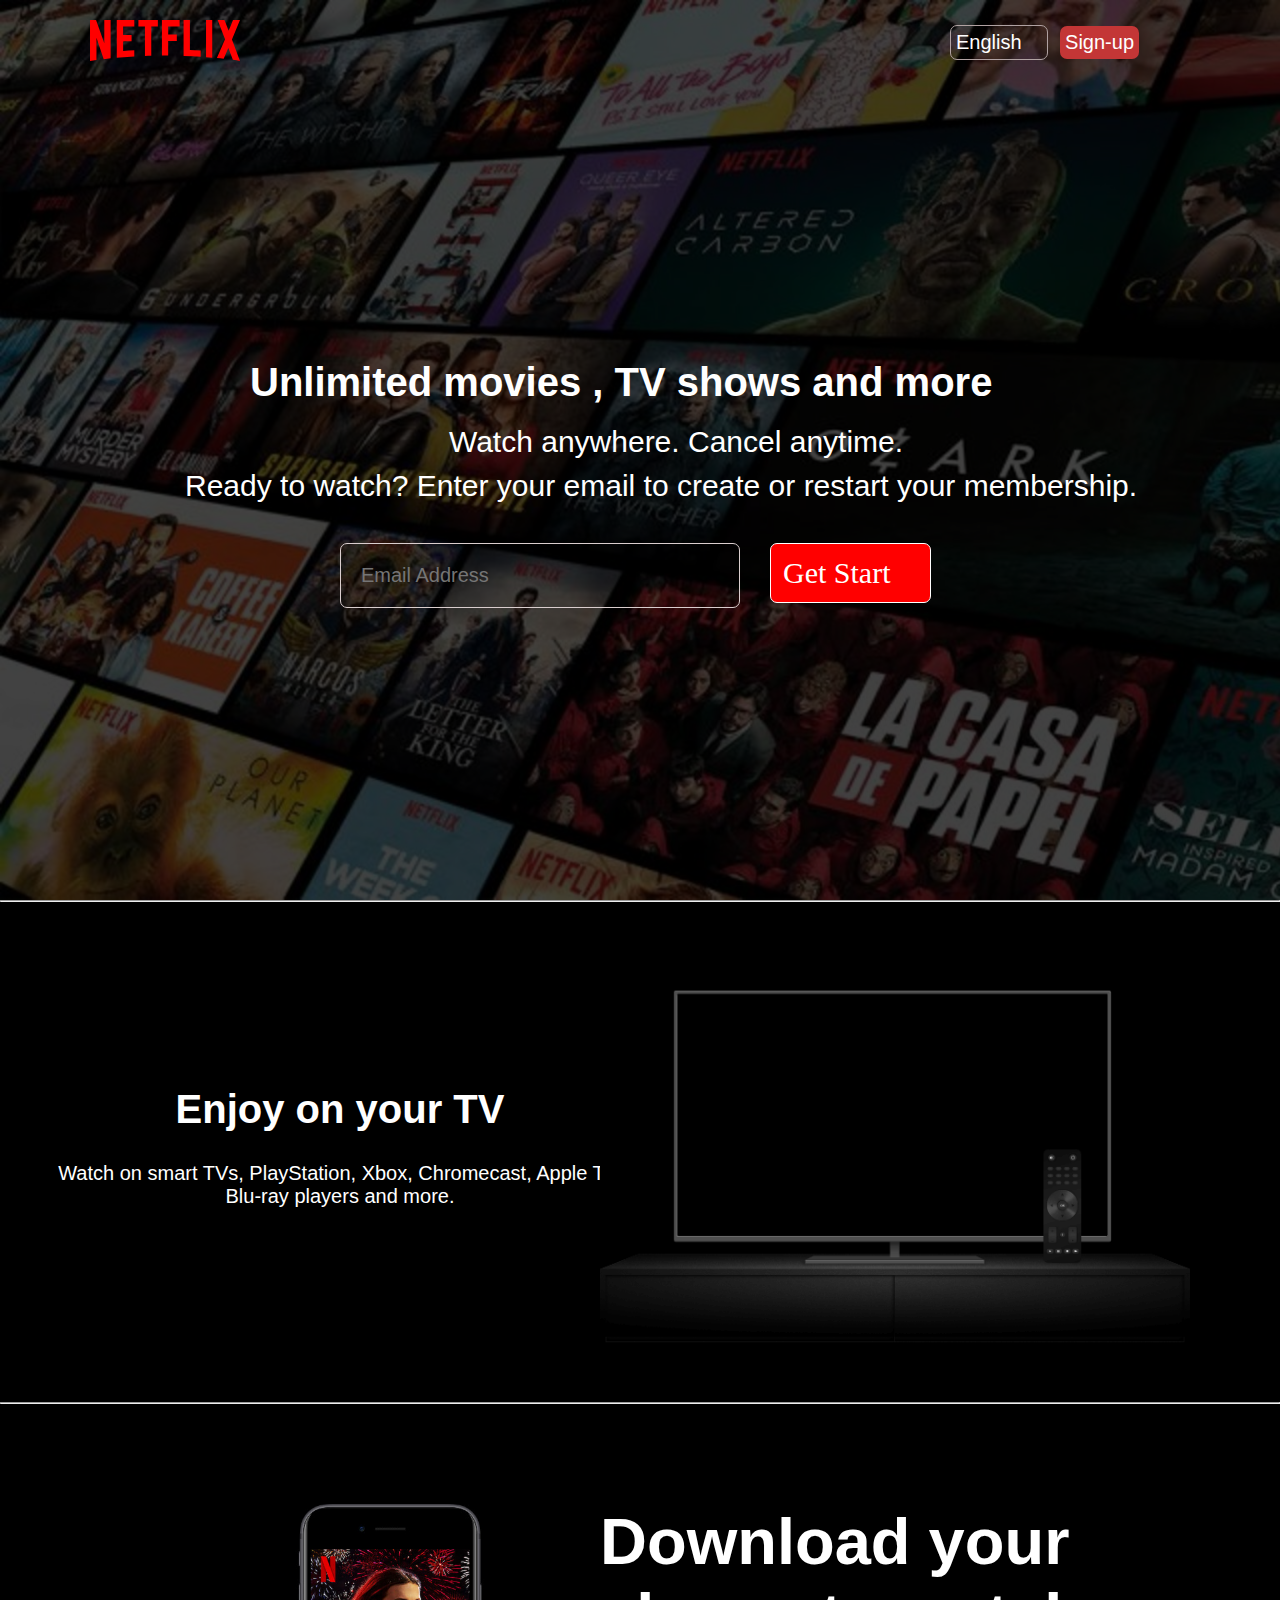
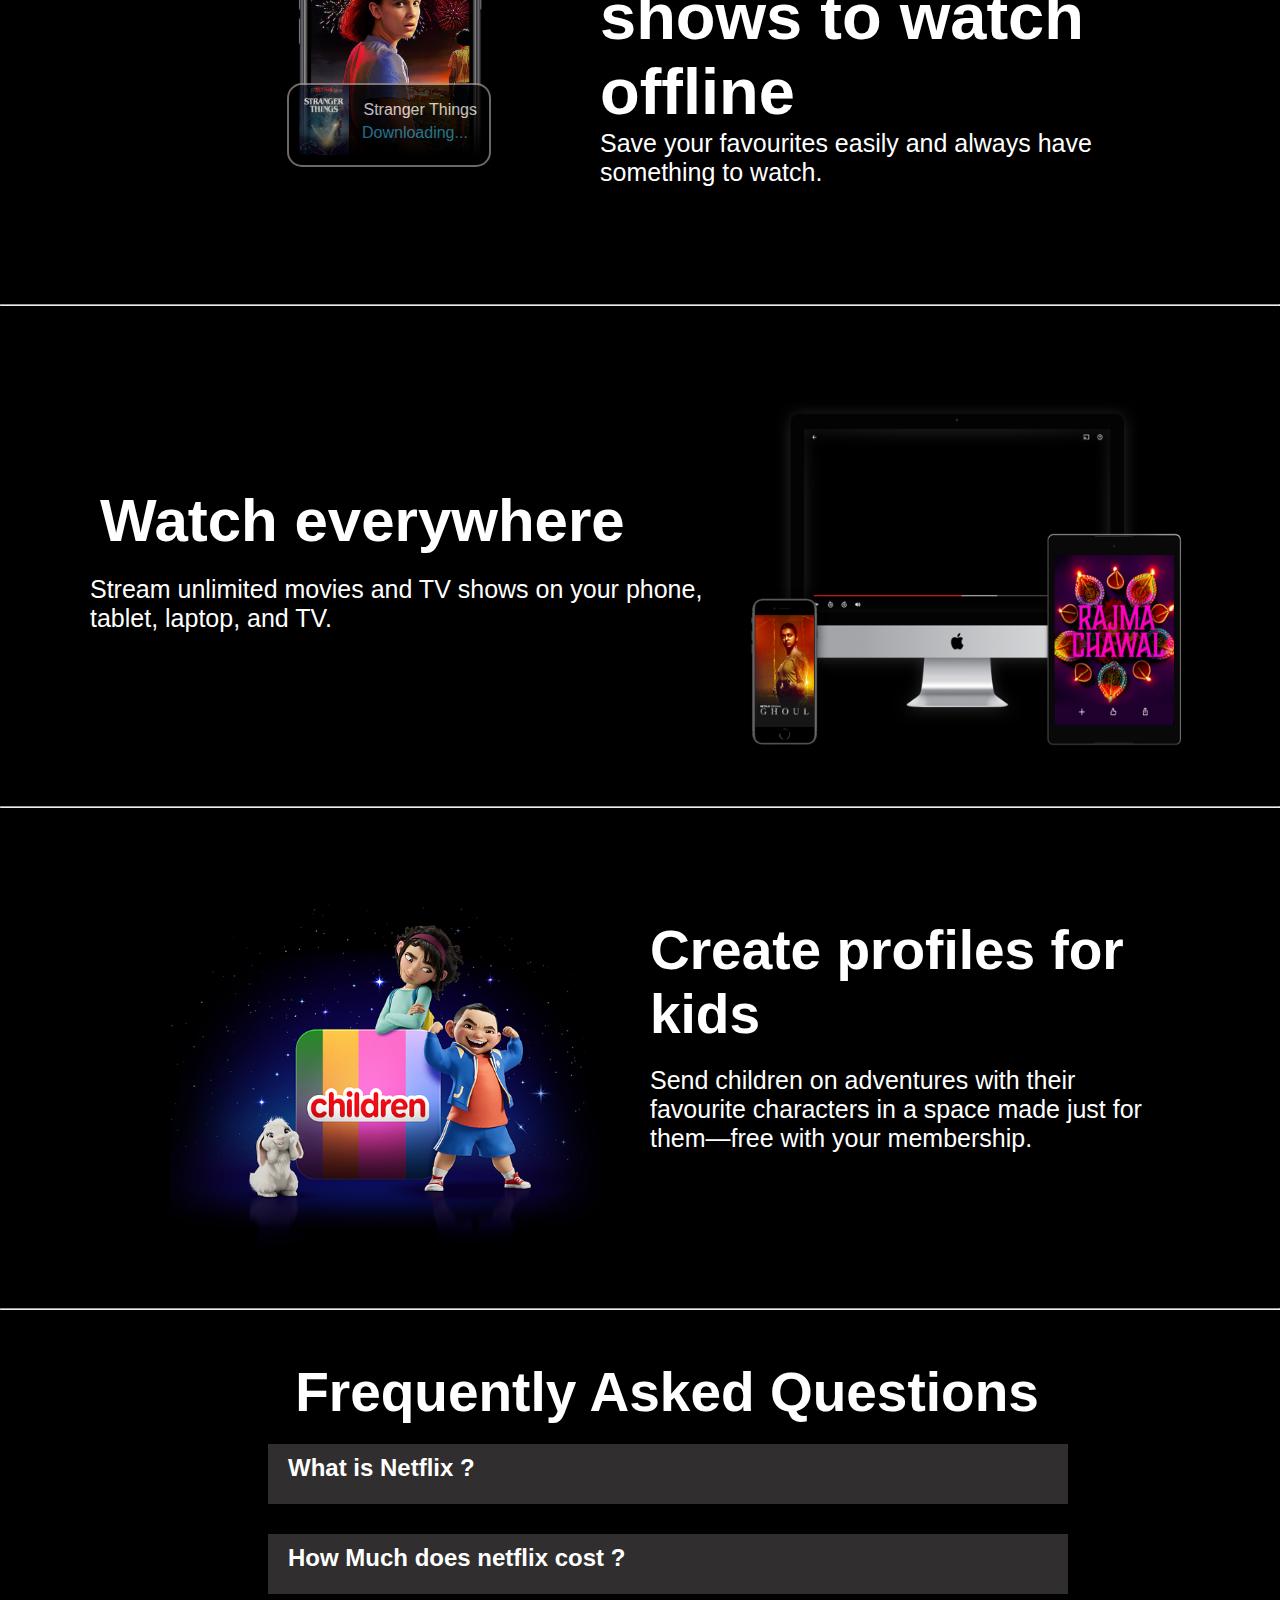
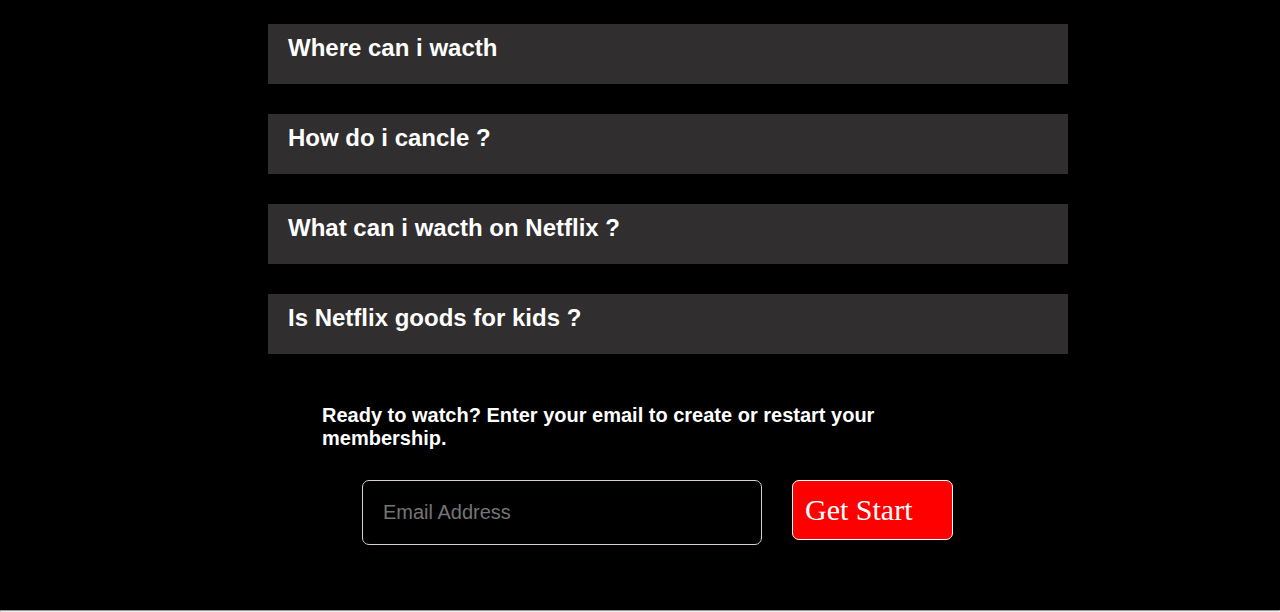
<file: Clone-1/index.html>
<!DOCTYPE html>
<html lang="en">

<head>
    <meta charset="UTF-8">
    <meta name="viewport" content="width=device-width, initial-scale=1.0">
    <title>Netflix Clone</title>
    <link rel="stylesheet" href="netflix.css">
    <link rel="stylesheet" href="https://cdnjs.cloudflare.com/ajax/libs/font-awesome/6.6.0/css/all.min.css"
        integrity="sha512-Kc323vGBEqzTmouAECnVceyQqyqdsSiqLQISBL29aUW4U/M7pSPA/gEUZQqv1cwx4OnYxTxve5UMg5GT6L4JJg=="
        crossorigin="anonymous" referrerpolicy="no-referrer" />
</head>

<body>
    <div class="main">
        <nav>
            <div class="logo">

            </div>

            <div class="lang-login">
                <button class="nav lang">English <i class="fa-solid fa-caret-down"></i></button>
                <button class="nav sign-up">Sign-up</button>
            </div>
        </nav>
        <div class="box">
        </div>

        <div class="text">
            Unlimited movies , TV shows and more
            <div class="text1">
                Watch anywhere. Cancel anytime.
            </div>

            <div class="text2">
                Ready to watch? Enter your email to create or restart your membership.
            </div>

            <div class="serch-get">
                <div class="serch">
                    <input type="search" placeholder="Email Address">
                </div>

                <div class="get">
                    <button class="get-start">Get Start <i class="fa-solid fa-angle-right"></i></button>
                </div>
            </div>
        </div>
    </div>

    <hr>

    <div class="main2">
        <div class="main2-2">
            <div id="text">
                <h1>Enjoy on your TV</h1>
                <span>Watch on smart TVs, PlayStation, Xbox, Chromecast, Apple TV, Blu-ray players and more.</span>
            </div>
        </div>

        <div class="img">
            <img src="tv.png" alt="">
            <video autoplay loop playsinline muted>
                <source
                    src="https://assets.nflxext.com/ffe/siteui/acquisition/ourStory/fuji/desktop/video-tv-in-0819.m4v"
                    type="video/mp4">
            </video>
        </div>
    </div>

    <hr>

    <div class="main3">
        <div class="str">
            <div class="str1">
                <img src="mobile-0819.jpg">
                <div class="str2">
                    <img src="st.png" alt="">
                    <span class="st-text">Stranger Things</span>
                    <span class="st-text2">Downloading...</span>
                </div>
            </div>
        </div>

        <div id="st-text">
            <div class="main2-text">
                <h1>Download your shows to watch offline</h1>
                <p>Save your favourites easily and always have something to watch.</p>
            </div>
        </div>
    </div>

    <hr>

    <div class="main4">
        <div class="main4-text">
            <h1>Watch everywhere</h1>
            <p>Stream unlimited movies and TV shows on your phone, tablet, laptop, and TV.
            </p>
        </div>

        <div id="main4">
            <div class="img2">
                <img src="device-pile-in.png" alt="">
                <video autoplay loop playsinline muted>
                    <source
                        src="https://assets.nflxext.com/ffe/siteui/acquisition/ourStory/fuji/desktop/video-devices-in.m4v"
                        type="video/mp4">
                </video>
            </div>
        </div>
    </div>

    <hr>

    <div class="main5">
        <div class="img5-1">
            <img src="children.png" alt="">
        </div>

        <div class="img5-text">
            <h1>Create profiles for kids</h1>
            <p>Send children on adventures with their favourite characters in a space made just for them—free with your
                membership.</p>
        </div>
    </div>

    <hr>

    <div class="main6">
        <div class="main6-main">
            <h1>Frequently Asked Questions</h1>

            <div class="content">
                <div class="c c1">
                    <h2>What is Netflix ?</h2>
                    <i class="fa-solid fa-caret-down"></i>
                </div>

                <div class="c c1">
                    <h2>How Much does netflix cost ?</h2>
                    <i class="fa-solid fa-caret-down"></i>
                </div>


                <div class="c c1">
                    <h2>Where can i wacth</h2>
                    <i class="fa-solid fa-caret-down"></i>
                </div>


                <div class="c c1">
                    <h2>How do i cancle ?</h2>
                    <i class="fa-solid fa-caret-down"></i>
                </div>


                <div class="c c1">
                    <h2>What can i wacth on Netflix ?</h2>
                    <i class="fa-solid fa-caret-down"></i>
                </div>


                <div class="c c1">
                    <h2>Is Netflix goods for kids ?</h2>
                    <i class="fa-solid fa-caret-down"></i>
                </div>
            </div>

            <div class="main6-s">
                <h2>Ready to watch? Enter your email to create or restart your membership.</h2>
                <div class="serch-get2">
                    <div class="serch2">
                        <input type="search" placeholder="Email Address">
                    </div>

                    <div class="get2">
                        <button class="get-start2">Get Start <i class="fa-solid fa-angle-right"></i></button>
                    </div>
                </div>
            </div>
        </div>
    </div>

        <hr>

</body>

</html>
</file>
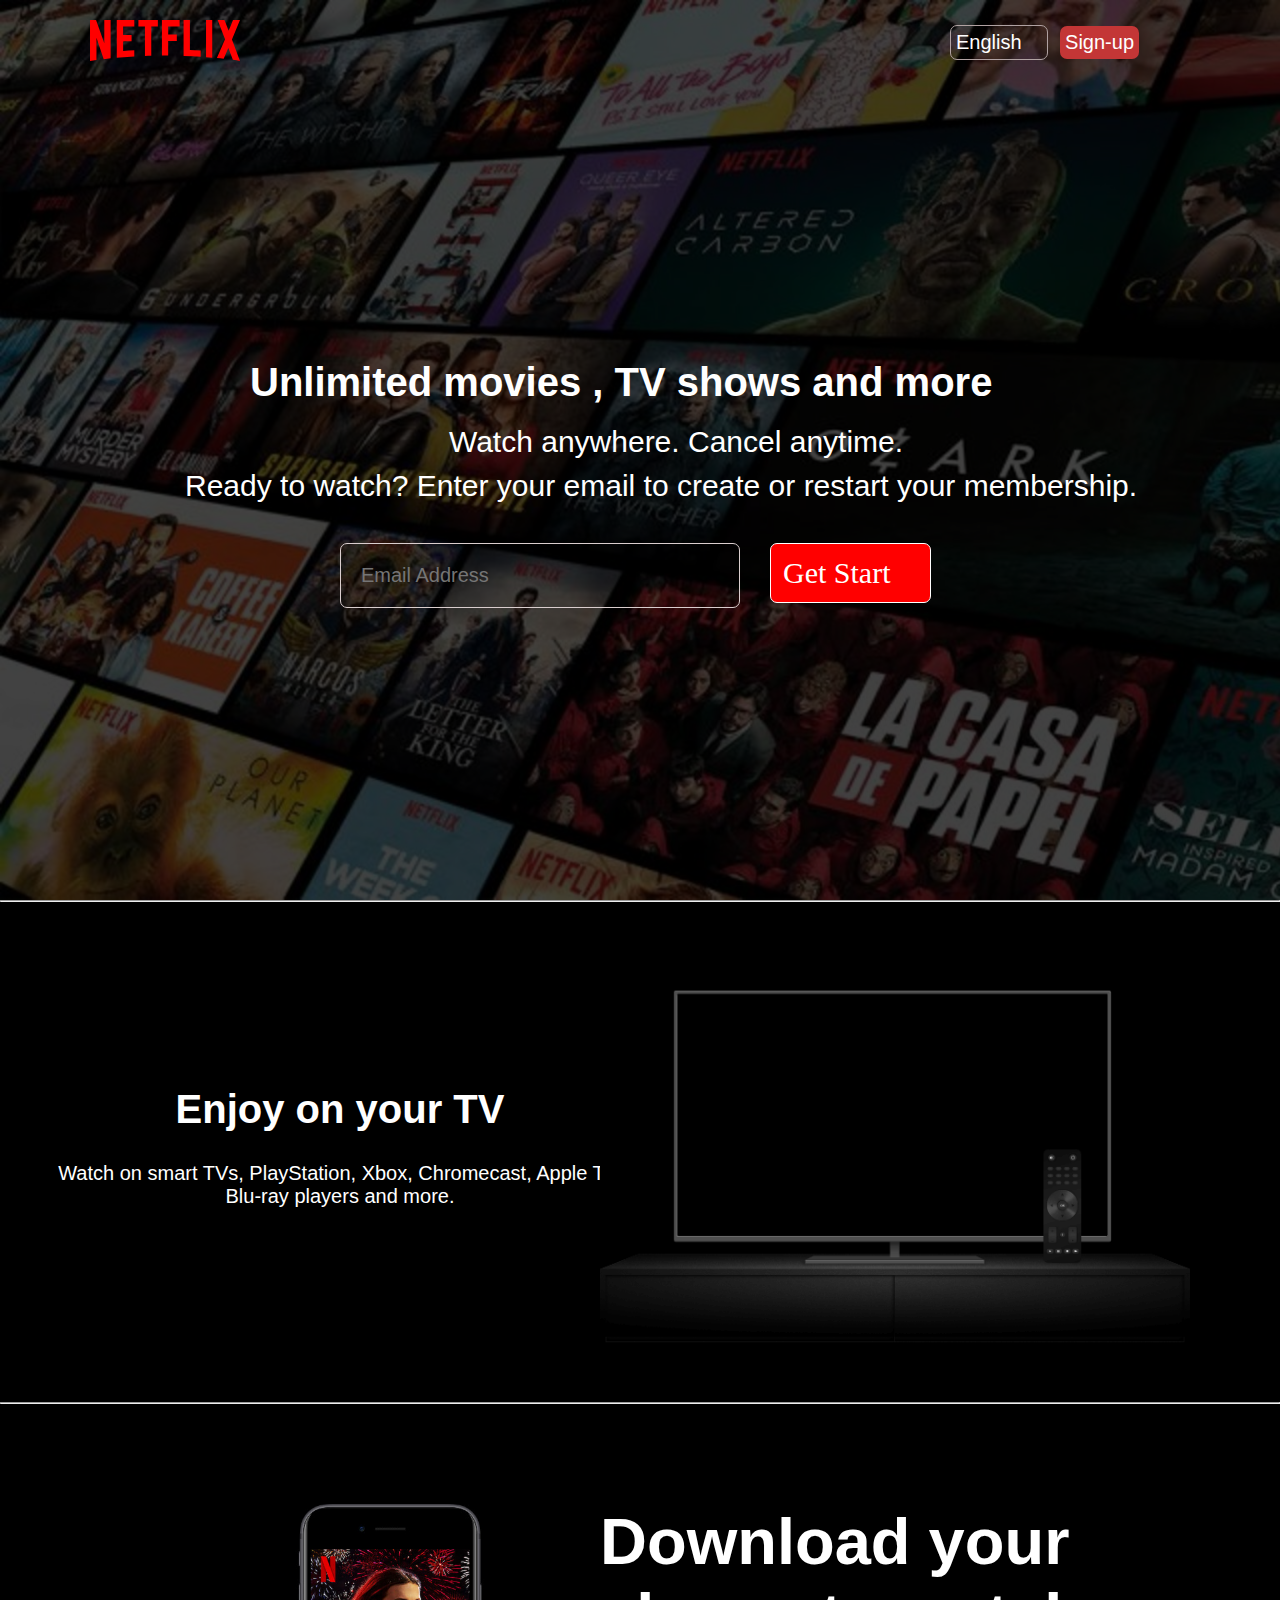
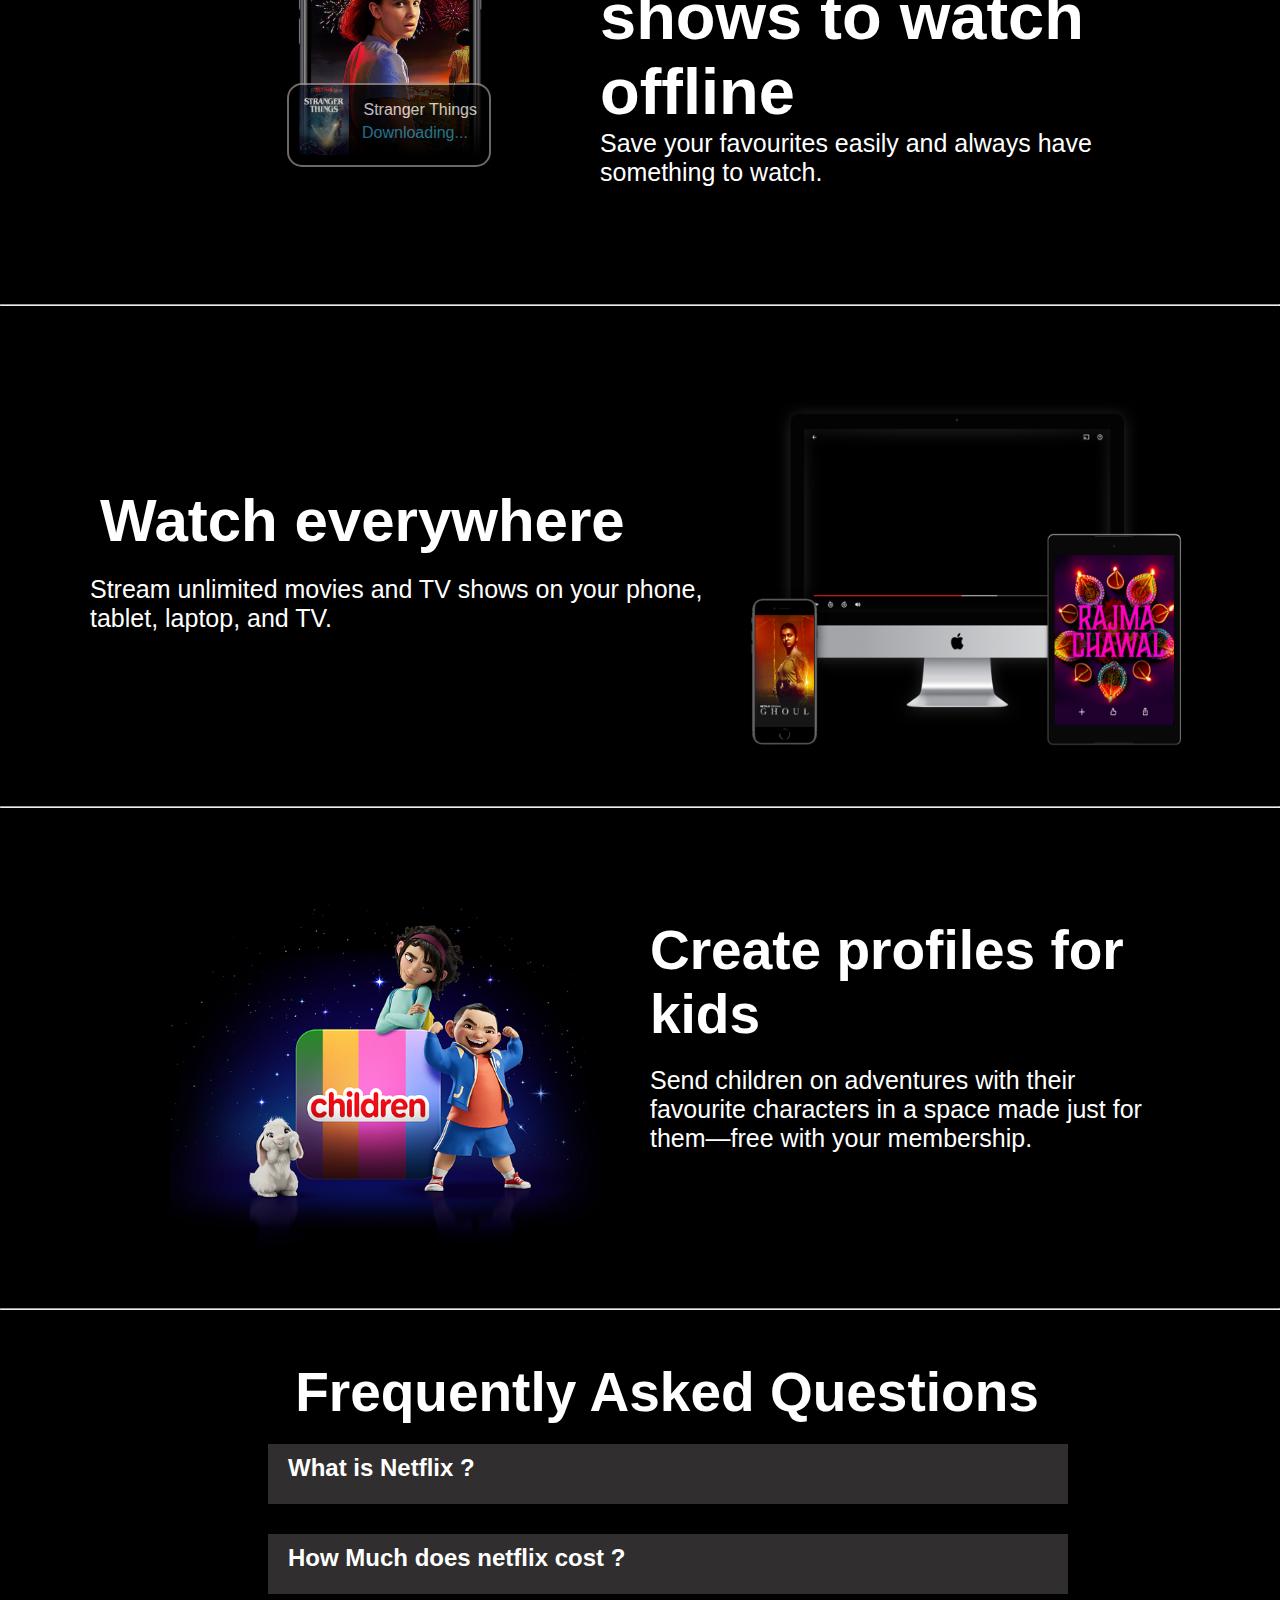
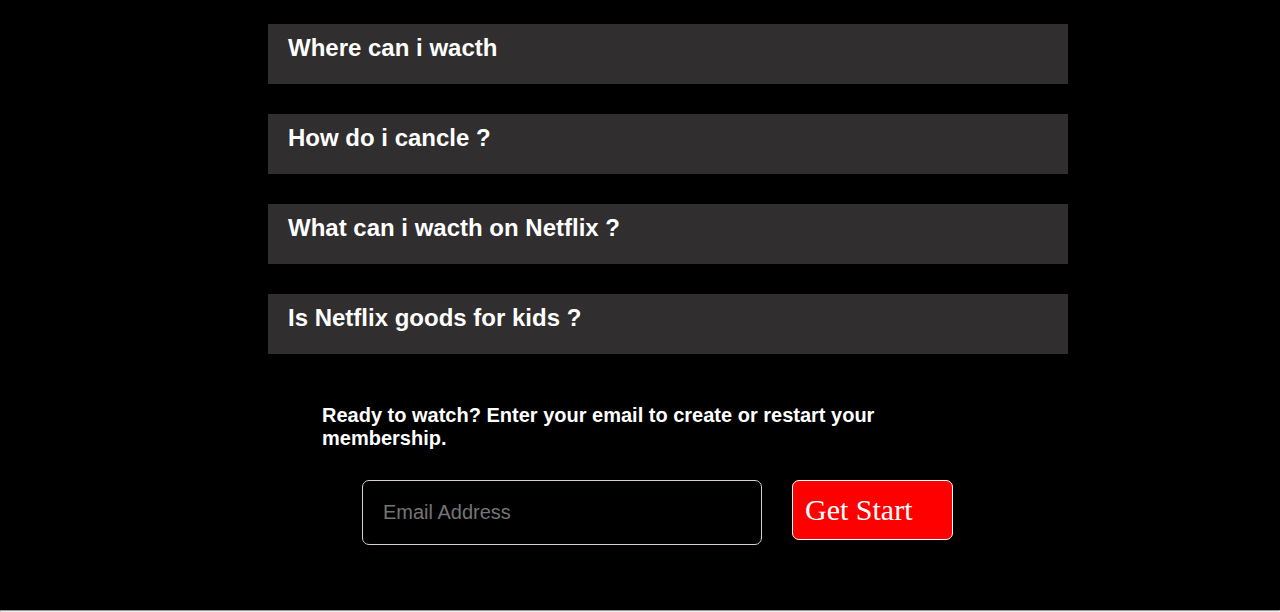
<file: Clone-1/netflix.html>
<!DOCTYPE html>
<html lang="en">

<head>
    <meta charset="UTF-8">
    <meta name="viewport" content="width=device-width, initial-scale=1.0">
    <title>Netflix Clone</title>
    <link rel="stylesheet" href="netflix.css">
    <link rel="stylesheet" href="https://cdnjs.cloudflare.com/ajax/libs/font-awesome/6.6.0/css/all.min.css"
        integrity="sha512-Kc323vGBEqzTmouAECnVceyQqyqdsSiqLQISBL29aUW4U/M7pSPA/gEUZQqv1cwx4OnYxTxve5UMg5GT6L4JJg=="
        crossorigin="anonymous" referrerpolicy="no-referrer" />
</head>

<body>
    <div class="main">
        <nav>
            <div class="logo">

            </div>

            <div class="lang-login">
                <button class="nav lang">English <i class="fa-solid fa-caret-down"></i></button>
                <button class="nav sign-up">Sign-up</button>
            </div>
        </nav>
        <div class="box">
        </div>

        <div class="text">
            Unlimited movies , TV shows and more
            <div class="text1">
                Watch anywhere. Cancel anytime.
            </div>

            <div class="text2">
                Ready to watch? Enter your email to create or restart your membership.
            </div>

            <div class="serch-get">
                <div class="serch">
                    <input type="search" placeholder="Email Address">
                </div>

                <div class="get">
                    <button class="get-start">Get Start <i class="fa-solid fa-angle-right"></i></button>
                </div>
            </div>
        </div>
    </div>

    <hr>

    <div class="main2">
        <div class="main2-2">
            <div id="text">
                <h1>Enjoy on your TV</h1>
                <span>Watch on smart TVs, PlayStation, Xbox, Chromecast, Apple TV, Blu-ray players and more.</span>
            </div>
        </div>

        <div class="img">
            <img src="tv.png" alt="">
            <video autoplay loop playsinline muted>
                <source
                    src="https://assets.nflxext.com/ffe/siteui/acquisition/ourStory/fuji/desktop/video-tv-in-0819.m4v"
                    type="video/mp4">
            </video>
        </div>
    </div>

    <hr>

    <div class="main3">
        <div class="str">
            <div class="str1">
                <img src="mobile-0819.jpg">
                <div class="str2">
                    <img src="st.png" alt="">
                    <span class="st-text">Stranger Things</span>
                    <span class="st-text2">Downloading...</span>
                </div>
            </div>
        </div>

        <div id="st-text">
            <div class="main2-text">
                <h1>Download your shows to watch offline</h1>
                <p>Save your favourites easily and always have something to watch.</p>
            </div>
        </div>
    </div>

    <hr>

    <div class="main4">
        <div class="main4-text">
            <h1>Watch everywhere</h1>
            <p>Stream unlimited movies and TV shows on your phone, tablet, laptop, and TV.
            </p>
        </div>

        <div id="main4">
            <div class="img2">
                <img src="device-pile-in.png" alt="">
                <video autoplay loop playsinline muted>
                    <source
                        src="https://assets.nflxext.com/ffe/siteui/acquisition/ourStory/fuji/desktop/video-devices-in.m4v"
                        type="video/mp4">
                </video>
            </div>
        </div>
    </div>

    <hr>

    <div class="main5">
        <div class="img5-1">
            <img src="children.png" alt="">
        </div>

        <div class="img5-text">
            <h1>Create profiles for kids</h1>
            <p>Send children on adventures with their favourite characters in a space made just for them—free with your
                membership.</p>
        </div>
    </div>

    <hr>

    <div class="main6">
        <div class="main6-main">
            <h1>Frequently Asked Questions</h1>

            <div class="content">
                <div class="c c1">
                    <h2>What is Netflix ?</h2>
                    <i class="fa-solid fa-caret-down"></i>
                </div>

                <div class="c c1">
                    <h2>How Much does netflix cost ?</h2>
                    <i class="fa-solid fa-caret-down"></i>
                </div>


                <div class="c c1">
                    <h2>Where can i wacth</h2>
                    <i class="fa-solid fa-caret-down"></i>
                </div>


                <div class="c c1">
                    <h2>How do i cancle ?</h2>
                    <i class="fa-solid fa-caret-down"></i>
                </div>


                <div class="c c1">
                    <h2>What can i wacth on Netflix ?</h2>
                    <i class="fa-solid fa-caret-down"></i>
                </div>


                <div class="c c1">
                    <h2>Is Netflix goods for kids ?</h2>
                    <i class="fa-solid fa-caret-down"></i>
                </div>
            </div>

            <div class="main6-s">
                <h2>Ready to watch? Enter your email to create or restart your membership.</h2>
                <div class="serch-get2">
                    <div class="serch2">
                        <input type="search" placeholder="Email Address">
                    </div>

                    <div class="get2">
                        <button class="get-start2">Get Start <i class="fa-solid fa-angle-right"></i></button>
                    </div>
                </div>
            </div>
        </div>
    </div>

        <hr>

</body>

</html>
</file>
<file: Clone-1/netflix.css>
* {
    margin: 0;
    padding: 0;
}

body {
    font-family: 'Segoe UI', Tahoma, Geneva, Verdana, sans-serif;
    width: 100%;
}

div.main {
    background-image: url(i1.jpg);
    height: 100vh;
    background-size: cover;
    width: 100%;
    position: relative;
}

div.box {
    opacity: 0.74;
    height: 100vh;
    position: absolute;
    top: 0;
    width: 100%;
    background-color: black;
}

nav {
    position: absolute;
    display: flex;
}

div.logo {
    background-image: url(logo.svg);
    position: relative;
    height: 60px;
    width: 150px;
    z-index: 10;
    top: 20px;
    left: 90px;
    background-repeat: no-repeat;

}

div.lang-login {
    position: relative;
    top: 25px;
    z-index: 10;
    align-items: center;
    justify-content: center;
    left: 800px;
}

.lang-login i {
    margin-left: 15px;
}

.nav {
    border: none;
    background-color: transparent;
    font-size: 20px;
    padding: 5px;
}

button.lang {
    background-color: transparent;
    color: white;
    border: 1px solid rgb(176, 162, 162);
    border-radius: 7px;
    font-family: 'Trebuchet MS', 'Lucida Sans Unicode', 'Lucida Grande', 'Lucida Sans', Arial, sans-serif;
    padding-right: 10px;
    cursor: pointer;
}

button.sign-up {
    background-color: rgb(195, 54, 54);
    border-radius: 7px;
    color: white;
    margin-left: 8px;
}

button.sign-up:hover {
    background-color: black;
    opacity: 0.9;
    color: white;
    transition: 0.6s;
    cursor: pointer;
}

div.text {
    position: relative;
    display: flex;
    justify-content: center;
    align-items: center;
    color: white;
    font-size: 40px;
    top: 40%;
    font-family: 'Gill Sans', 'Gill Sans MT', Calibri, 'Trebuchet MS', sans-serif;
    font-weight: 800;
    display: inline-block;
    left: 250px;
}

div.text1 {
    position: relative;
    align-items: center;
    justify-content: center;
    display: flex;
    color: white;
    margin-top: 20px;
    font-size: 30px;
    font-weight: 500;
    right: 50px;
}

div.text2 {
    position: relative;
    right: 65px;
    font-size: 30px;
    font-weight: 500;
    margin-top: 10px;
}

div.serch-get {
    margin-top: 20px;
    display: flex;
    position: relative;
    margin-left: 90px;
    margin-top: 40px;
}

div.serch input {
    background-color: transparent;
    padding: 20px;
    width: 400px;
    color: white;
    font-size: 20px;
    box-shadow: 20px;
    border: 1px solid rgb(218, 206, 206);
    border-radius: 7px;
}

div.serch input:focus {
    font-size: 20px;
    box-sizing: border-box;
    padding: 20px;
    height: 62px;
    border-radius: 7px;
}

div.get button {
    margin-left: 30px;
    height: 60px;
    background-color: red;
    color: white;
    border: 1px solid white;
    border-radius: 7px;
    font-size: 30px;
    text-align: center;
    font-family: 'Times New Roman', Times, serif;
    padding: 5px 25px 5px 12px;
}

.get-start i {
    margin-left: 15px;
}

div.get:hover {
    background-color: black;
    opacity: 0.7;
    color: white;
    transition: 0.6s;
}

div.main2 {
    height: 500px;
    background-color: black;
    position: relative;
}

div#text {
    height: 300px;
    width: 600px;
    top: 25%;
    left: 40px;
    position: absolute;
}

div#text h1 {
    color: white;
    position: relative;
    display: flex;
    justify-content: center;
    align-items: center;
    top: 20%;
    font-size: 40px;
}

div#text span {
    color: white;
    position: relative;
    display: flex;
    justify-content: center;
    align-items: center;
    font-size: 20px;
    top: 30%;
    text-align: center;
}

div.img img {
    position: relative;
    left: 600px;
    width: 590px;
}

div.img video {
    position: relative;
    left: 43px;
    height: 40vh;
    bottom: 110px;
    width: 510px;
    box-sizing: border-box;
}

.main3 {
    position: relative;
    background-color: black;
    height: 500px;
    width: 100%;
}

div.str {
    position: relative;
    height: 400px;
    width: 600px;
    top: 55px;
    left: 40px;
}

div.str1 img {
    height: 300px;
    position: relative;
    left: 150px;
}

div.str2 {
    border: 2px solid rgb(158, 147, 147);
    height: 80px;
    width: 200px;
    position: relative;
    left: 247px;
    border-radius: 15px;
    bottom: 80px;
    background-color: black;
    opacity: 0.7;
}

div.str2 img {
    height: 70px;
    position: relative;
    left: 10px;
    z-index: 10;
}

span.st-text {
    color: white;
    position: relative;
    left: 20px;
    bottom: 40px;
}

span.st-text2 {
    color: rgb(40, 152, 189);
    position: relative;
    left: 73px;
    bottom: 35px;
    z-index: 1;
}

div#st-text {
    position: relative;
    height: 350px;
    left: 600px;
    width: 600px;
    bottom: 300px;
}

div.main2-text h1{
    color: white;
    font-size: 65px;
}   

div.main2-text p{
    color: white;
    font-size: 25px;
    position: relative;
    text-align: left;
}

div.main4{
    position: relative;
    height: 500px;
    width: 100%;
    background-color: black;
}

div.main4-text{
    position: relative;
    height: 350px;
    width: 650px;
    top: 70px;
    left: 60px;
}

div.main4-text h1{
    color: white;
    font-size: 60px;
    position: relative;
    top: 110px;
    left: 40px;
}

div.main4-text p{
    color: white;
    position: relative;
    top: 130px;
    left: 30px;
    font-size: 25px;
}

div#main4{
    position: relative;
    border: 2 px solid white;
    height: 100px;
    width: 100px;
}

div#main4{
    position: relative;
    height: 350px;
    width: 459px;
    left: 750px;
    bottom: 270px;
}
div.img2{
    height: 200px;
}
div.img2 img{
    height: 400px;
    width: 500px;
    position: relative;
    right: 40px;
    z-index: 1;
}
div.img2 video{
    position: relative;
    width: 300px;
    height: 200px;
    display: flex;
    left: 60px;
    bottom: 370px;
    z-index: 0;
}

div.main5{
    height: 500px;
    position: relative;
    width: 100%;
    background-color: black;
}

div.img5-1{
    height: 350px;
    width: 500px;
    position: relative;
    left: 100px;
    top: 90px;
}

div.img5-1 img{
    position: relative;
    width: 450px;
    height: 350px;
    left: 70px;
}

div.img5-text{
    height: 350px;
    width: 500px;
    position: relative;
    left: 650px;
    bottom: 240px;
}

div.img5-text h1{
    color: white;
    font-size: 55px;
    font-family: 'Gill Sans', 'Gill Sans MT', Calibri, 'Trebuchet MS', sans-serif;
}

div.img5-text p{
    color: white;
    font-size: 25px;
    margin-top: 20px;
}
div.main6{
    height: 900px;
    width: 100%;
    background-color: black;
    position: relative;
}

div.main6-main{
    height: 850px;
    width: 950px;
    position: relative;
    top: 30px;
    left: 15%;
}

div.main6-main h1{
    color: white;
    font-size: 55px;
    display: flex;
    justify-content: center;
    align-items: center;
    position: relative; 
    top: 20px;
}

div.content{
    height: 500px;
    width: 800px;
    position: relative;
    display: flex;
    justify-content: center;
    align-items: center;
    top: 40px;
    left: 8%;
    display: inline-block;
}

div.c{
    position: relative;
    height: 60px;
    width: 800px;
    bottom: 220px;
    background-color: rgb(48, 46, 46);
    top: 0px;
    margin: 0 0 30px 0;
}

div.c1 h2{
    color: white;
    position: relative;
    top: 10px;
    left: 20px;
}

div.c i{
    color: white;
    position: relative;
    left: 760px;
    bottom: 20px;
}

div.c:hover{
    background-color: rgba(0, 0, 0, 0.205);
    transition: 0.5s;
}

div.main6-s h2{
    color: white;
    font-size: 20px;
    top: 100px;
    left: 130px;
    width: 676px;
    position: relative;
}

div.serch-get2{
    margin-top: 20px;
    display: flex;
    position: relative;
    margin-left: 90px;
    margin-top: 40px;
    top: 90px;
    left: 80px;
}

div.serch2 input {
    background-color: transparent;
    padding: 20px;
    width: 400px;
    color: white;
    font-size: 20px;
    box-shadow: 20px;
    border: 1px solid rgb(218, 206, 206);
    border-radius: 7px;
}


div.get2 button {
    margin-left: 30px;
    height: 60px;
    background-color: red;
    color: white;
    border: 1px solid white;
    border-radius: 7px;
    font-size: 30px;
    text-align: center;
    font-family: 'Times New Roman', Times, serif;
    padding: 5px 25px 5px 12px;
}

.get-start2 i {
    margin-left: 15px;
}

div.get2:hover {
    background-color: black;
    opacity: 0.7;
    color: white;
    transition: 0.6s;
}
</file>
